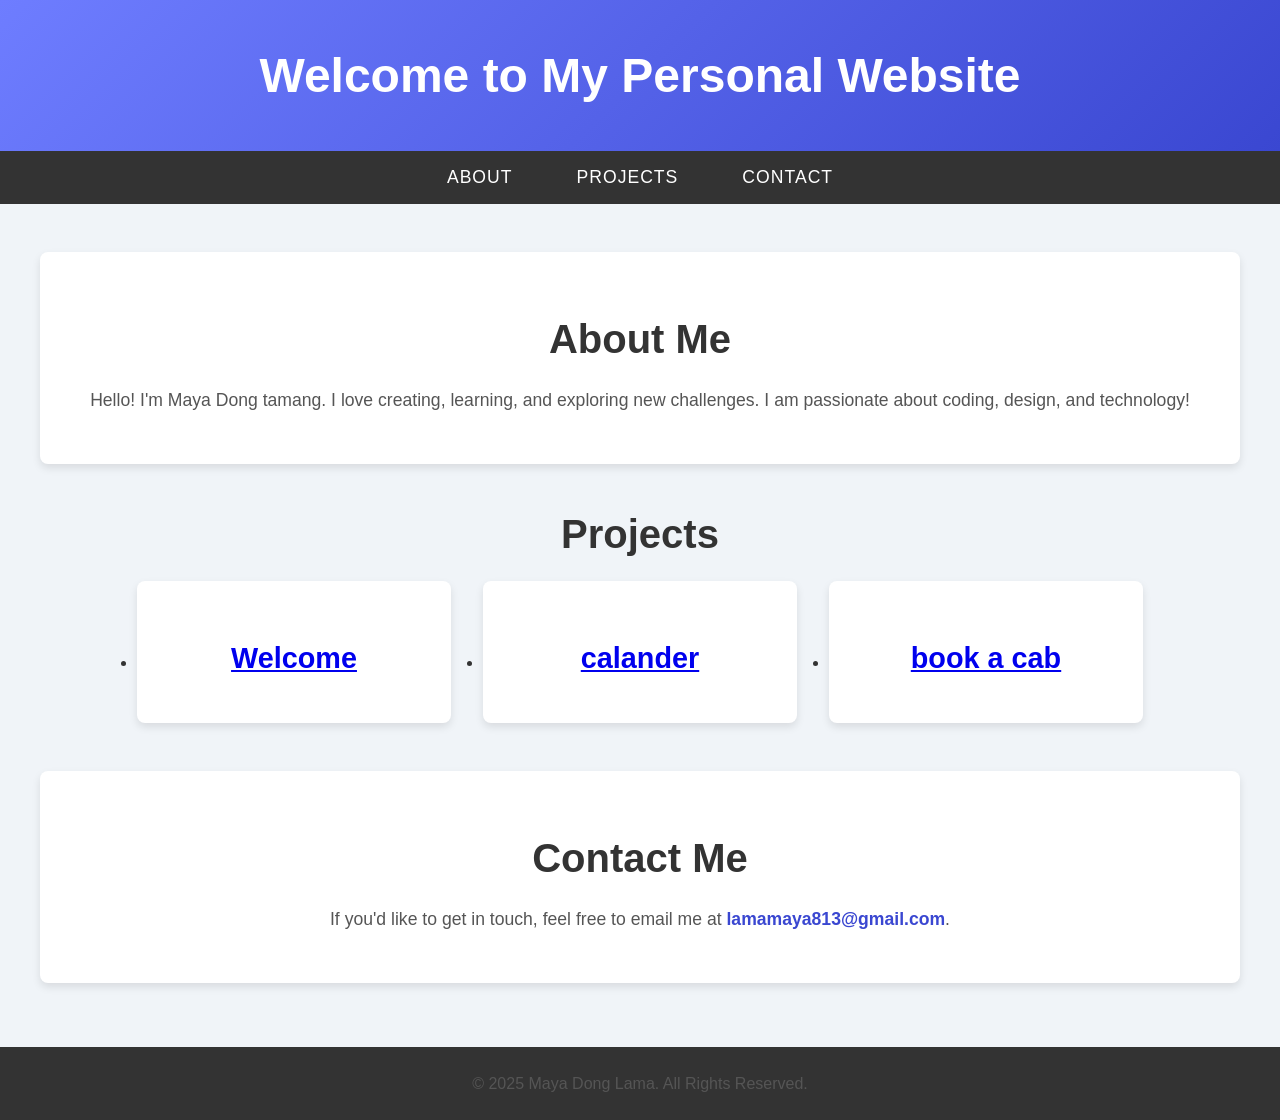
<file: index.html>
<!DOCTYPE html>
<html lang="en">
<head>
    <meta charset="UTF-8">
    <meta name="viewport" content="width=device-width, initial-scale=1.0">
    <title>Personal Website</title>
    <style>
        body {
            font-family: 'Segoe UI', Tahoma, Geneva, Verdana, sans-serif;
            margin: 0;
            padding: 0;
            background-color: #f0f4f8;
            color: #333;
        }

        /* Header */
        header {
            background: linear-gradient(135deg, #6e7dff, #3a47d1);
            color: #fff;
            text-align: center;
            padding: 3rem 1rem;
        }

        header h1 {
            margin: 0;
            font-size: 3rem;
            font-weight: 700;
        }

        /* Navigation */
        nav {
            background-color: #333;
            padding: 1rem 0;
        }

        nav ul {
            list-style: none;
            padding: 0;
            display: flex;
            justify-content: center;
            margin: 0;
        }

        nav ul li {
            margin: 0 2rem;
        }

        nav ul li a {
            text-decoration: none;
            color: #fff;
            font-size: 1.1rem;
            text-transform: uppercase;
            letter-spacing: 1px;
            transition: color 0.3s ease;
        }

        nav ul li a:hover {
            color: #6e7dff;
        }

        /* Container */
        .container {
            max-width: 1200px;
            margin: 3rem auto;
            padding: 0 2rem;
        }

        /* Section Styles */
        section {
            margin-bottom: 3rem;
        }

        h2 {
            font-size: 2.5rem;
            color: #333;
            margin-bottom: 1.5rem;
            font-weight: 600;
            text-align: center;
        }

        p {
            font-size: 1.1rem;
            line-height: 1.6;
            text-align: center;
            color: #555;
        }

        /* About Section */
        .about {
            background: #fff;
            padding: 2rem;
            border-radius: 8px;
            box-shadow: 0 4px 8px rgba(0, 0, 0, 0.1);
        }

        /* Projects Section */
        .projects ul {
            display: flex;
            justify-content: center; /* Centers the project items horizontally */
            gap: 2rem;
            padding: 0;
            flex-wrap: wrap; /* Allows wrapping of items on smaller screens */
        }

        .projects li {
            background: #fff;
            padding: 2rem;
            border-radius: 8px;
            box-shadow: 0 4px 8px rgba(0, 0, 0, 0.1);
            text-align: center;
            transition: transform 0.3s ease;
            width: 250px; /* Optional: controls the width of each project item */
        }

        .projects li:hover {
            transform: translateY(-10px);
        }

        .projects h3 {
            font-size: 1.8rem;
            color: #333;
            margin-bottom: 1rem;
        }

        /* Contact Section */
        .contact {
            background: #fff;
            padding: 2rem;
            border-radius: 8px;
            box-shadow: 0 4px 8px rgba(0, 0, 0, 0.1);
        }

        .contact a {
            color: #3a47d1;
            text-decoration: none;
            font-weight: bold;
        }

        /* Footer */
        footer {
            text-align: center;
            background: #333;
            color: #fff;
            padding: 1.5rem 0;
            margin-top: 4rem;
        }

        footer p {
            margin: 0;
            font-size: 1rem;
        }

        /* Responsive Design */
        @media screen and (max-width: 768px) {
            nav ul {
                flex-direction: column;
                align-items: center;
            }

            nav ul li {
                margin: 1rem 0;
            }

            .container {
                padding: 0 1rem;
            }

            .projects ul {
                grid-template-columns: 1fr;
            }
        }
    </style>
</head>
<body>
    <header>
        <h1>Welcome to My Personal Website</h1>
    </header>
    <nav>
        <ul>
            <li><a href="#about">About</a></li>
            <li><a href="#projects">Projects</a></li>
            <li><a href="#contact">Contact</a></li>
        </ul>
    </nav>
    <div class="container">
        <section id="about" class="about">
            <h2>About Me</h2>
            <p>Hello! I'm Maya Dong tamang. I love creating, learning, and exploring new challenges. I am passionate about coding, design, and technology!</p>
        </section>
        <section id="projects" class="projects">
            <h2>Projects</h2>
            <ul>
                <li>
                    <h3><a href="welcome page.html">Welcome</a></h3>
                    
                </li>
                <li>
                    <h3><a href="der.html">calander</a></h3>
                
                </li>
                <li>
                    <h3><a href="bookcab.html">book a cab</a></h3>
                    
                </li>
            </ul>
        </section>
        <section id="contact" class="contact">
            <h2>Contact Me</h2>
            <p>If you'd like to get in touch, feel free to email me at <a href="mailto:lamamaya813@gmail.com">lamamaya813@gmail.com</a>.</p>
        </section>
    </div>
    <footer>
        <p>&copy; 2025 Maya Dong Lama. All Rights Reserved.</p>
    </footer>
</body>
</html>
</file>
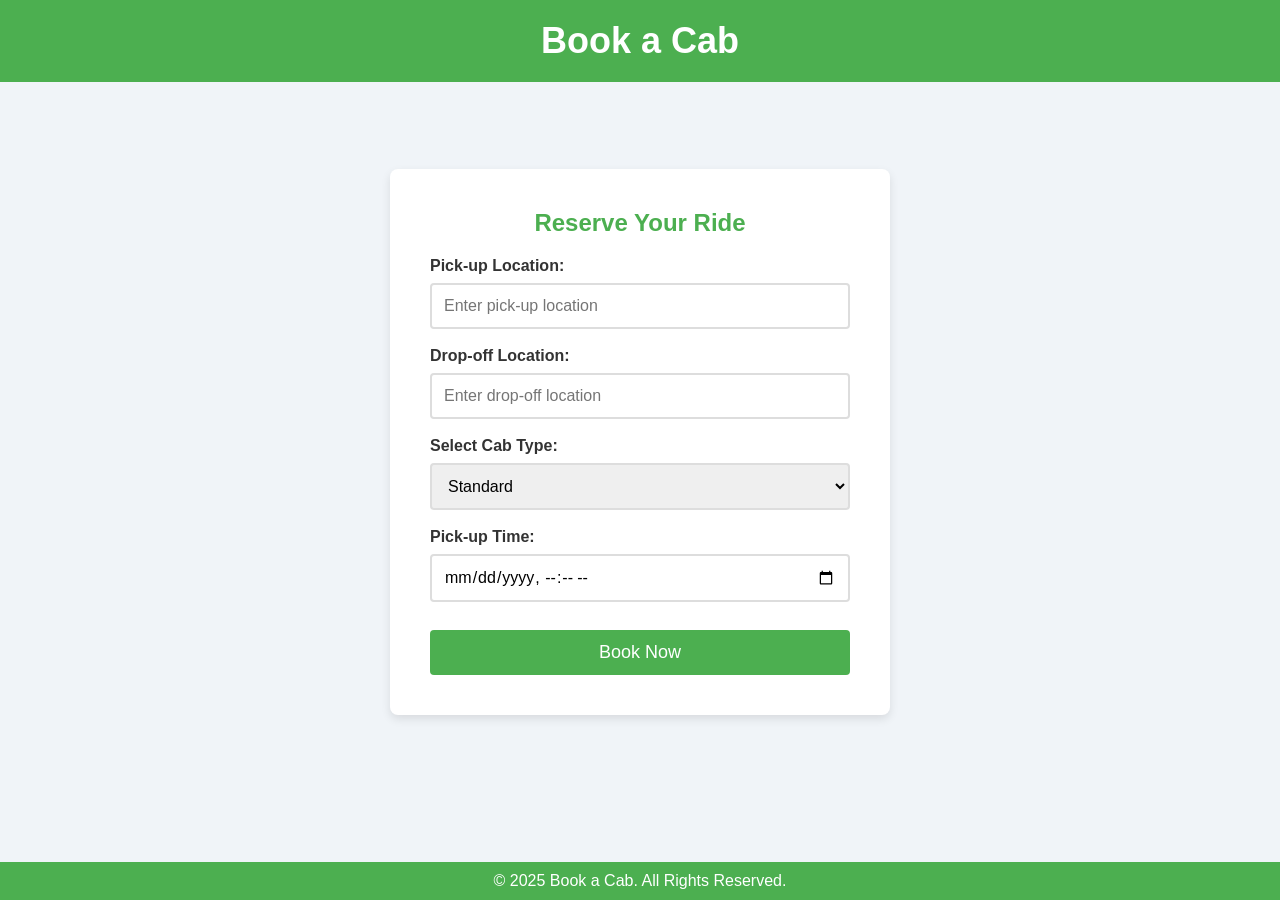
<file: bookcab.html>
<!DOCTYPE html>
<html lang="en">
<head>
    <meta charset="UTF-8">
    <meta name="viewport" content="width=device-width, initial-scale=1.0">
    <title>Book a Cab</title>
    <link rel="stylesheet" href="bookcab.css">
</head>
<body>
    <header>
        <div class="logo">
            <h1>Book a Cab</h1>
        </div>
    </header>
    
    <section class="booking-form">
        <div class="container">
            <h2>Reserve Your Ride</h2>
            <form>
                <label for="pickup-location">Pick-up Location:</label>
                <input type="text" id="pickup-location" name="pickup-location" placeholder="Enter pick-up location" required>

                <label for="drop-location">Drop-off Location:</label>
                <input type="text" id="drop-location" name="drop-location" placeholder="Enter drop-off location" required>

                <label for="cab-type">Select Cab Type:</label>
                <select id="cab-type" name="cab-type" required>
                    <option value="standard">Standard</option>
                    <option value="luxury">Luxury</option>
                    <option value="suv">SUV</option>
                </select>

                <label for="pickup-time">Pick-up Time:</label>
                <input type="datetime-local" id="pickup-time" name="pickup-time" required>

                <button type="submit">Book Now</button>
            </form>
        </div>
    </section>

    <footer>
        <p>&copy; 2025 Book a Cab. All Rights Reserved.</p>
    </footer>
</body>
</html>
</file>
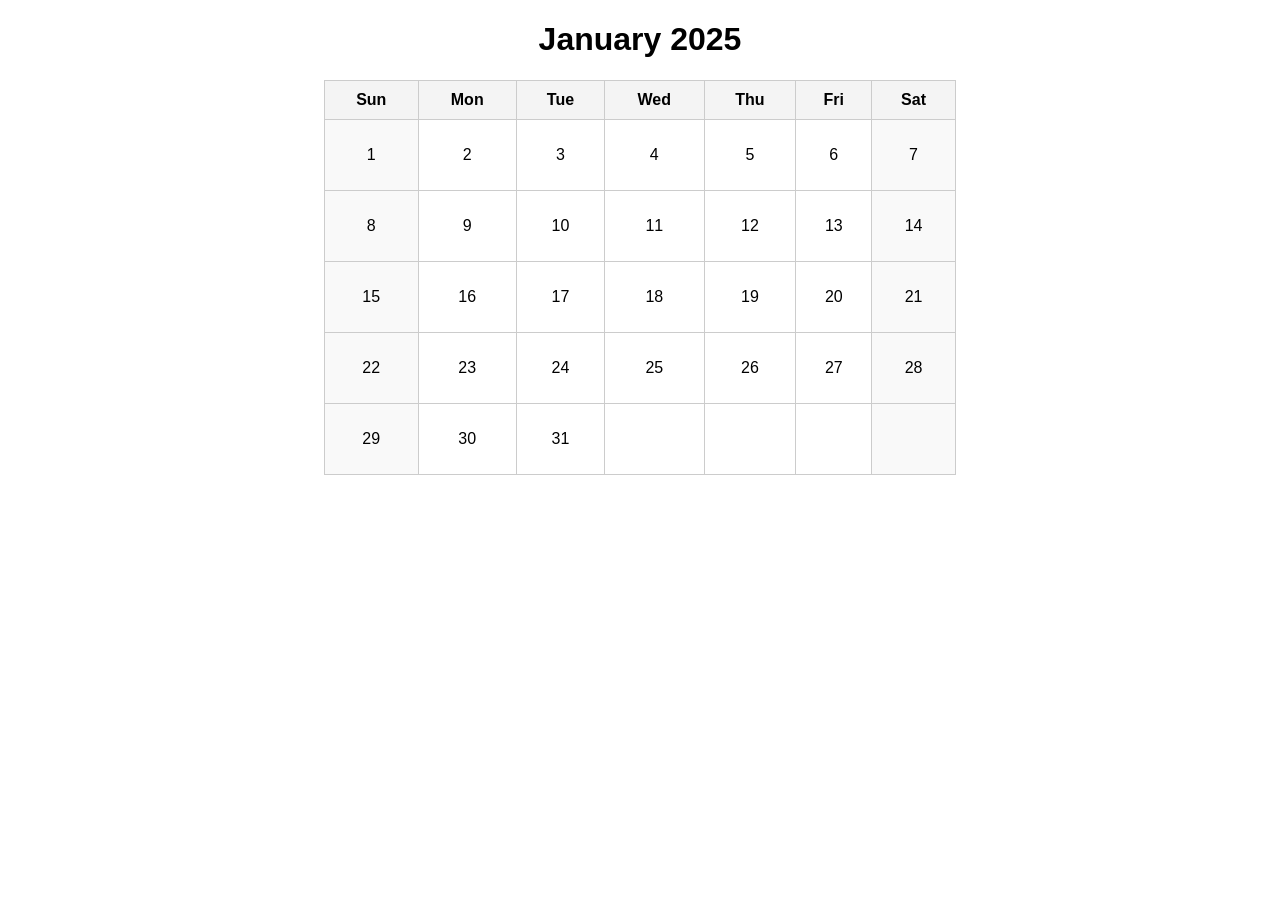
<file: der.html>
<!DOCTYPE html>
<html lang="en">
<head>
  <meta charset="UTF-8">
  <meta name="viewport" content="width=device-width, initial-scale=1.0">
  <title>January 2025 Calendar</title>
  <style>
    body {
      font-family: Arial, sans-serif;
      text-align: center;
    }
    table {
      margin: 20px auto;
      border-collapse: collapse;
      width: 50%;
    }
    th, td {
      border: 1px solid #ccc;
      padding: 10px;
      text-align: center;
    }
    th {
      background-color: #f4f4f4;
    }
    td {
      height: 50px;
    }
    .weekend {
      background-color: #f9f9f9;
      color:
    }
  </style>
</head>
<body>
  <h1>January 2025</h1>
  <table>
    <thead>
      <tr>
        <th>Sun</th>
        <th>Mon</th>
        <th>Tue</th>
        <th>Wed</th>
        <th>Thu</th>
        <th>Fri</th>
        <th>Sat</th>
      </tr>
    </thead>
    <tbody>
      <tr>
        <td class="weekend">1</td>
        <td>2</td>
        <td>3</td>
        <td>4</td>
        <td>5</td>
        <td>6</td>
        <td class="weekend">7</td>
      </tr>
      <tr>
        <td class="weekend">8</td>
        <td>9</td>
        <td>10</td>
        <td>11</td>
        <td>12</td>
        <td>13</td>
        <td class="weekend">14</td>
      </tr>
      <tr>
        <td class="weekend">15</td>
        <td>16</td>
        <td>17</td>
        <td>18</td>
        <td>19</td>
        <td>20</td>
        <td class="weekend">21</td>
      </tr>
      <tr>
        <td class="weekend">22</td>
        <td>23</td>
        <td>24</td>
        <td>25</td>
        <td>26</td>
        <td>27</td>
        <td class="weekend">28</td>
      </tr>
      <tr>
        <td class="weekend">29</td>
        <td>30</td>
        <td>31</td>
        <td></td>
        <td></td>
        <td></td>
        <td class="weekend"></td>
      </tr>
    </tbody>
  </table>
</body>
</html>
</file>
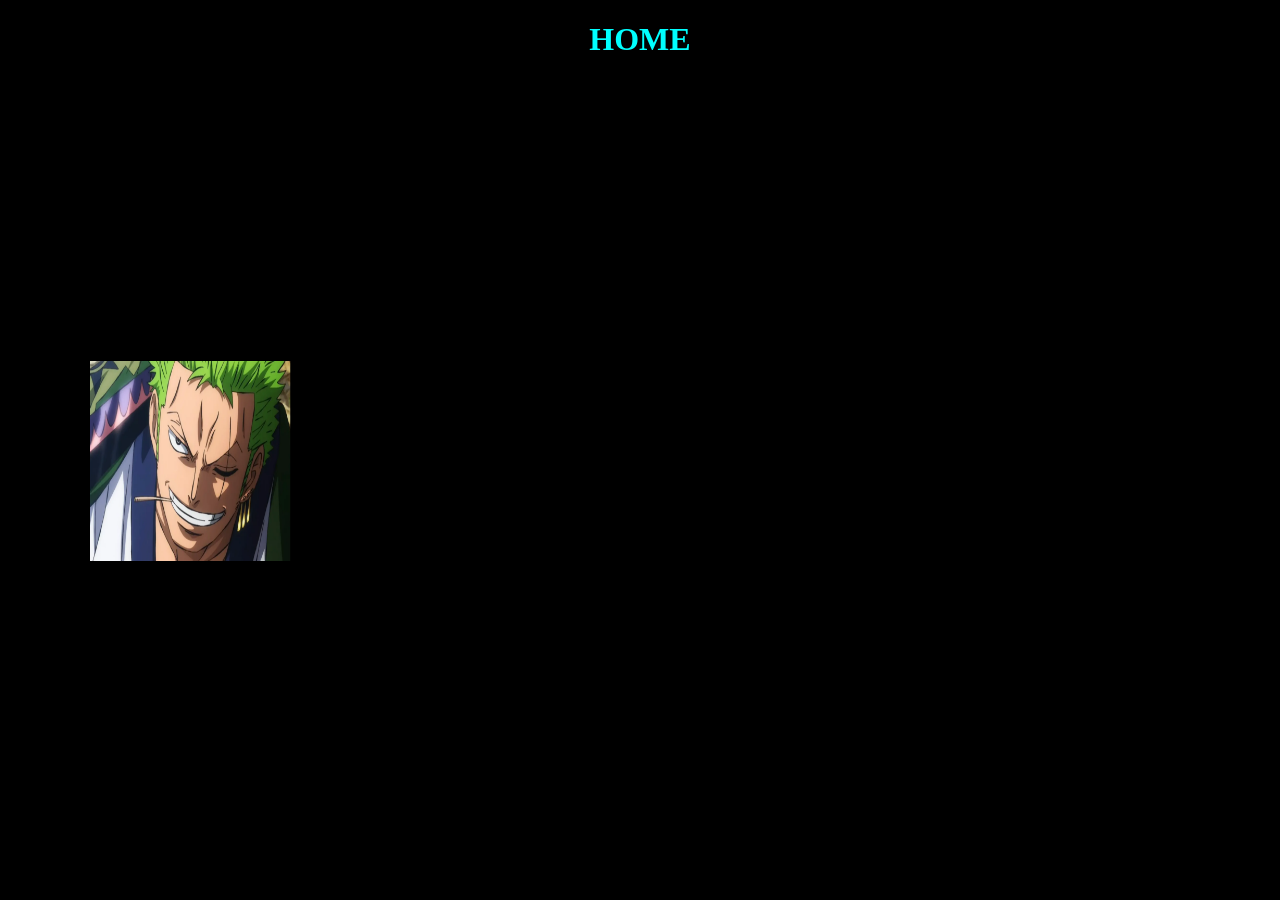
<file: projectvcs.html>
<!DOCTYPE html>
<html lang="en">
<head>
    <meta charset="UTF-8">
    <meta name="viewport" content="width=device-width, initial-scale=1.0">
    <title>zoro</title>
</head>
<body bgcolor="black">
 <center><h1 style="height: 300px;width: 300px;color: aqua;">HOME</h1><br>
    <marquee behavior="alternate" direction="right" scrollamount=""><img src="roronoa-zoro-deck-guide.webp" style="height: 200px;width: 200px;"></marquee> </center>  
</body> 
</html>
</file>
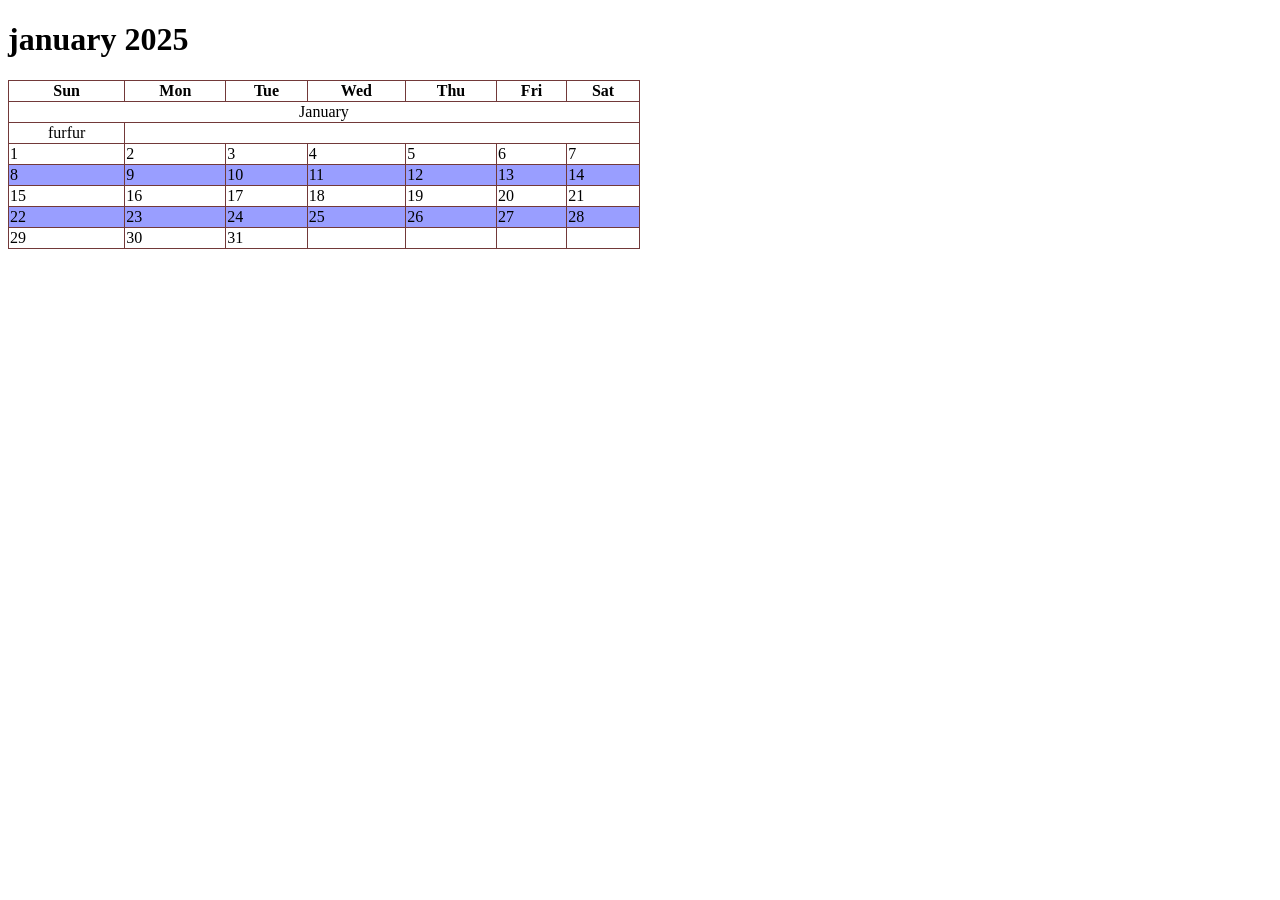
<file: table.html>
<!DOCTYPE html>
<html lang="en">
    <style>
        table, th, td {
            border: 1px solid rgb(114, 57, 57);
            border-collapse: collapse;
        }
        tr:nth-child(even) {
            background-color: rgb(0,13,254,0.4);
        }
        th:nth-child(even),td:nth-child(even) {
            background-color: rgba(255,0,0,0);
        }
        </style>
<head>
    <meta charset="UTF-8">
    <meta name="viewport" content="width=device-width, initial-scale=1.0">
    <title>january 2025 calander</title>
</head>
<body>
    <h1>january 2025</h1>
    <table style="width:50%;">
        <tr><td colspan="7" style="text-align:center;"> January</td> </tr>
        <col><td rowspan="3" style="text-align:center;"> furfur</td> </col>
        <thead>
          <tr>
            <th>Sun</th>
            <th>Mon</th>
            <th>Tue</th>
            <th>Wed</th>
            <th>Thu</th>
            <th>Fri</th>
            <th>Sat</th>
        </tr>
        </thead>
        <tbody>
          <tr>
            <td>1</td>
            <td>2</td>
            <td>3</td>
            <td>4</td>
            <td>5</td>
            <td>6</td>
            <td>7</td>
          </tr>
          <tr>
            <td>8</td>
            <td>9</td>
            <td>10</td>
            <td>11</td>
            <td>12</td>
            <td>13</td>
            <td>14</td>
          </tr>
          <tr>
            <td>15</td>
            <td>16</td>
            <td>17</td>
            <td>18</td>
            <td>19</td>
            <td>20</td>
            <td>21</td>
          </tr>
          <tr>
            <td>22</td>
            <td>23</td>
            <td>24</td>
            <td>25</td>
            <td>26</td>
            <td>27</td>
            <td>28</td>
          </tr>
          <tr>
            <td>29</td>
            <td>30</td>
            <td>31</td>
            <td></td>
            <td></td>
            <td></td>
            <td ></td>
          </tr>  
        </tbody>
    </table>
    
</body>
</html>
</file>
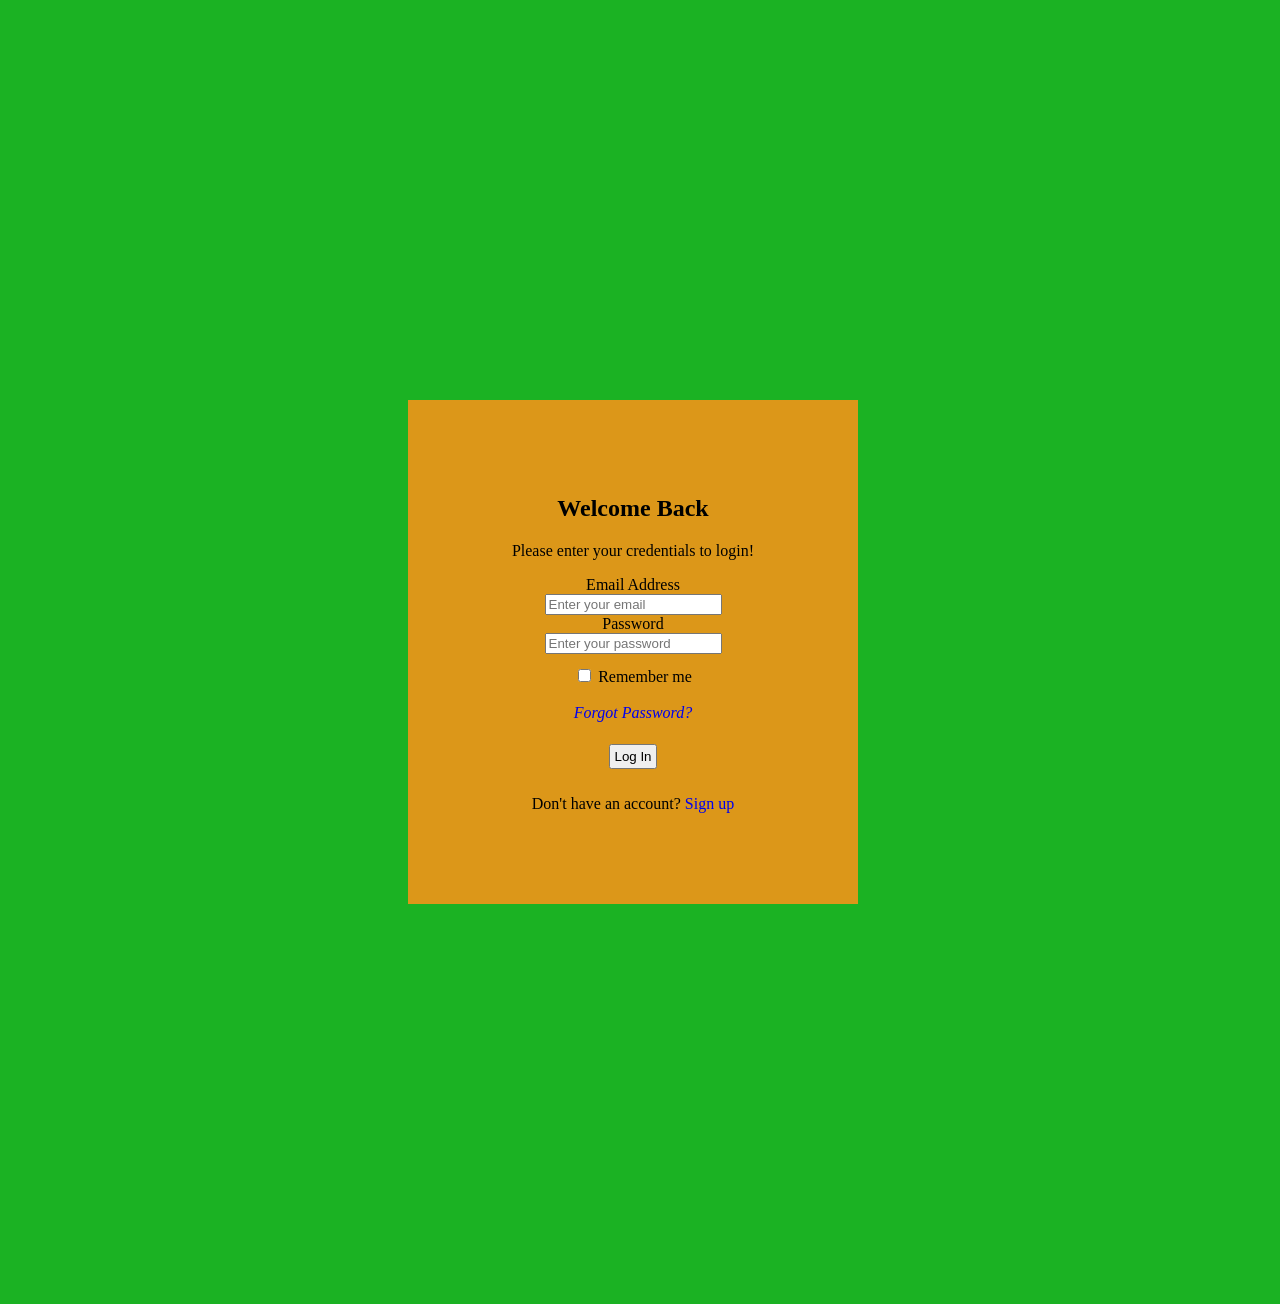
<file: welcome page.html>
<!DOCTYPE html>
<html lang="en">
<head>
    <meta charset="UTF-8">
    <meta name="viewport" content="width=device-width, initial-scale=1.0">
    <title>Login Page</title>
    <link rel="stylesheet" href="style.css" type="text/css">
</head>
<body>
    <div class="container">
        <h2>Welcome Back</h2>

          
        <p>Please enter your credentials to login!</p>
        <form>
            <label for="email">Email Address</label><br>
            <input type="email" id="email" placeholder="Enter your email" required><br>

            <label for="password">Password</label><br>
            <input type="password" id="password" placeholder="Enter your password" required><br>

            <div class="options">
                <label>
                    <input type="checkbox"> Remember me
                </label>
                <a href="#"><br><br><i>Forgot Password?</i></a><br>
            </div>

            <button type="submit">Log In</button>
        </form>
        <p>Don't have an account? <a href="#">Sign up</a></p>
    </div>
</body>
</file>
<file: bookcab.css>
* {
    margin: 0;
    padding: 0;
    box-sizing: border-box;
    font-family: 'Arial', sans-serif;
}

body {
    background-color: #f0f4f8;
    color: #333;
}

header {
    background-color: #4CAF50;
    color: white;
    padding: 20px 0;
    text-align: center;
}

header h1 {
    font-size: 36px;
    margin: 0;
}

.booking-form {
    display: flex;
    justify-content: center;
    align-items: center;
    min-height: 80vh;
    padding: 20px;
}

.container {
    background-color: #ffffff;
    border-radius: 8px;
    box-shadow: 0 4px 10px rgba(0, 0, 0, 0.1);
    padding: 40px;
    width: 100%;
    max-width: 500px;
}

.booking-form h2 {
    text-align: center;
    color: #4CAF50;
    margin-bottom: 20px;
}

label {
    font-weight: bold;
    margin-top: 10px;
    display: block;
}

input[type="text"], input[type="datetime-local"], select {
    width: 100%;
    padding: 12px;
    margin: 8px 0;
    border: 2px solid #ddd;
    border-radius: 4px;
    font-size: 16px;
}

input[type="text"]:focus, input[type="datetime-local"]:focus, select:focus {
    border-color: #4CAF50;
    outline: none;
}

button {
    width: 100%;
    padding: 12px;
    background-color: #4CAF50;
    color: white;
    border: none;
    border-radius: 4px;
    font-size: 18px;
    cursor: pointer;
    margin-top: 20px;
}

button:hover {
    background-color: #45a049;
}

footer {
    background-color: #4CAF50;
    color: white;
    text-align: center;
    padding: 10px;
    position: fixed;
    bottom: 0;
    width: 100%;
}
</file>
<file: style.css>
body{
    background-color: rgb(27, 178, 35);
}

.container{
    border: 2px cadetblue;
    padding: 75px;
    margin: 400px;
    width: 300px;
    background-color:rgb(220, 151, 25);
    text-align: center;
    font-family:Georgia, 'Times New Roman', Times, serif;
    text-emphasis-color:inherit;
    justify-self: start;
}
button{
    padding: 3px;
    margin:10px;
}

.options{
 border:2px blanchedalmond;
 padding:10px;
 margin:2px;

}

a{
    text-decoration: none;
}
</file>
